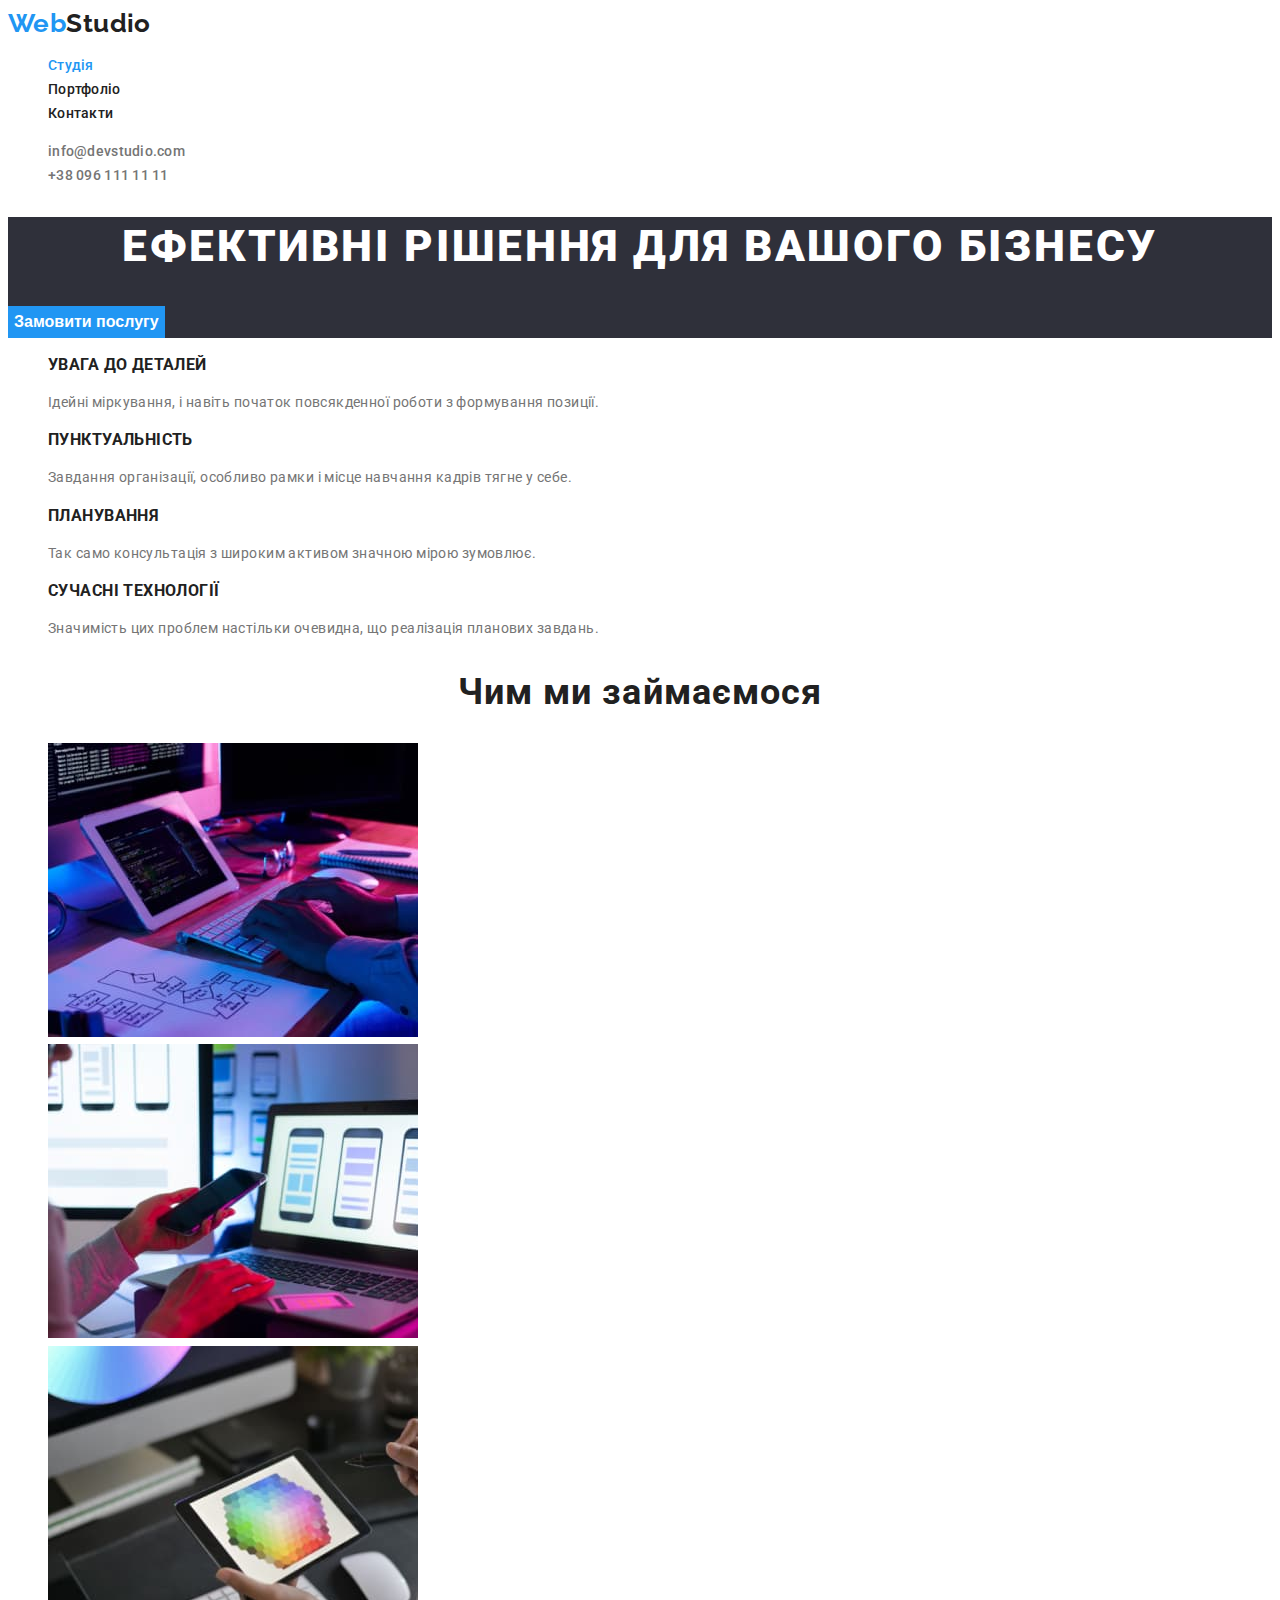
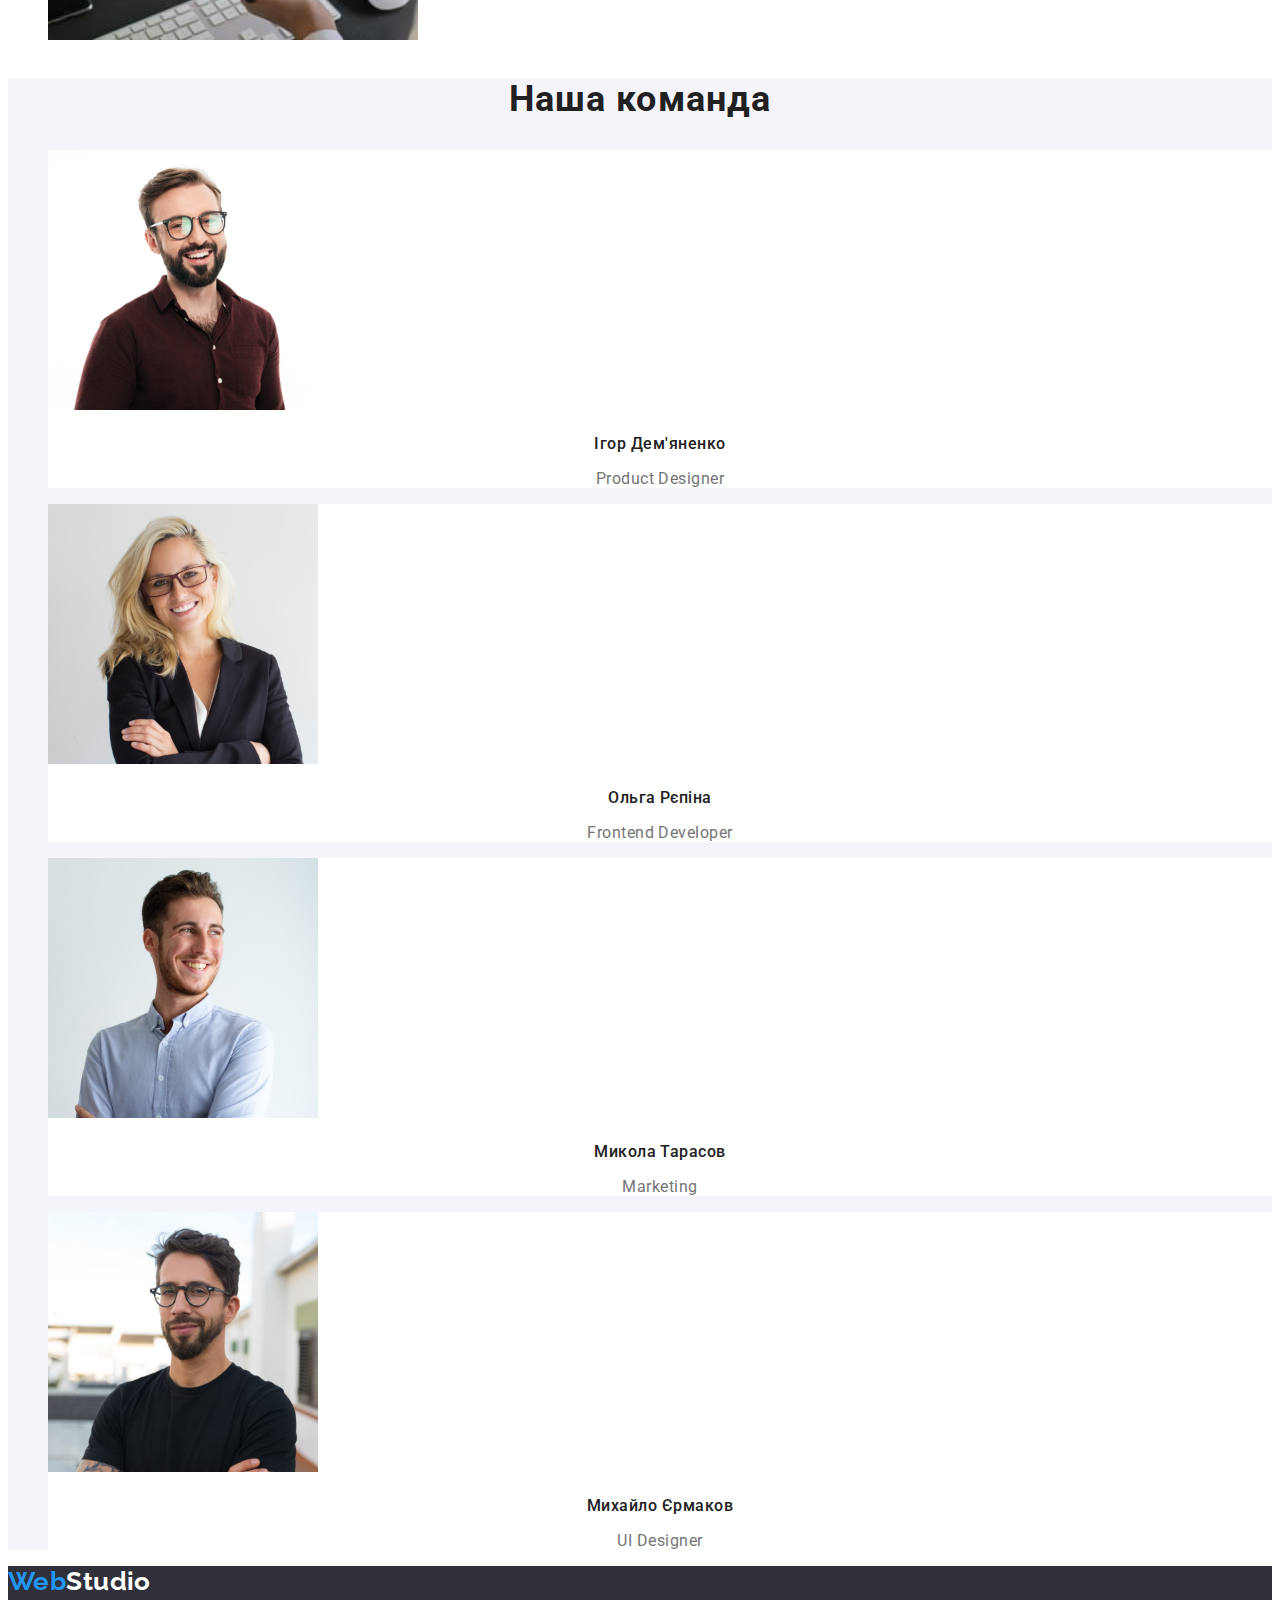
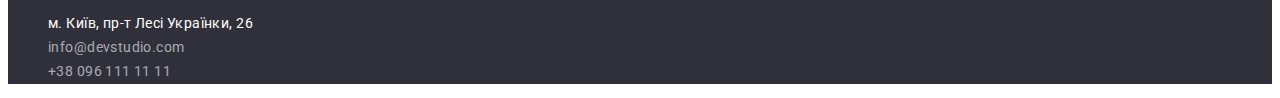
<file: index.html>
<!DOCTYPE html>
<html lang="uk">
<head>
    <meta charset="UTF-8">
    <meta http-equiv="X-UA-Compatible" content="IE=edge">
    <meta name="viewport" content="width=device-width, initial-scale=1.0">
    <title>Студія</title>
    <link rel="stylesheet" href="./css/styles.css">
    <link href="https://fonts.googleapis.com/css2?family=Raleway:wght@700&family=Roboto:wght@400;500;700;900&display=swap"
        rel="stylesheet">

</head>
<body>
    <header>
        <a class="logo" href="/"><span class="web">Web</span>Studio</a>
        <nav>
            <ul class="navigate-list">
                <li><a class="navigate-studio current" href="">Студія</a></li>
                <li><a class="navigate-portfolio" href="./portfolio.html">Портфоліо</a></li>
                <li><a class="navigate-contacts" href="">Контакти</a></li>
            </ul>
        </nav>
        <ul class="contacts">
            <li><a class="mail-header" href="mailto:info@devstudio.com">info@devstudio.com</a></li>
            <li><a class="number-header" href="tel:+380961111111">+38 096 111 11 11</a></li>
        </ul>
    </header>
    <main>
        <section class="hero">
            <h1 class="hero-title">Ефективні рішення для вашого бізнесу</h1>
            <button type="button" class="button-order">Замовити послугу</button>
        </section>
        <section class="features">
            <h2></h2>
            <ul class="list">
                <li>
                    <h3 class="feature-title">УВАГА ДО ДЕТАЛЕЙ</h3>
                    <p class="feature-text">Ідейні міркування, і навіть початок повсякденної роботи з формування позиції.</p> 
                </li>
                <li>
                    <h3 class="feature-title">ПУНКТУАЛЬНІСТЬ</h3>
                    <p class="feature-text">Завдання організації, особливо рамки і місце навчання кадрів тягне у себе.</p>
                </li>
                <li>
                    <h3 class="feature-title">ПЛАНУВАННЯ</h3>
                    <p class="feature-text">Так само консультація з широким активом значною мірою зумовлює.</p>
                </li>
                <li>
                    <h3 class="feature-title">СУЧАСНІ ТЕХНОЛОГІЇ</h3>
                    <p class="feature-text">Значимість цих проблем настільки очевидна, що реалізація планових завдань.</p>
                </li>
            </ul>
        </section>
        <section>
                <h2 class="title">Чим ми займаємося</h2>
                <ul class="list">
                    <li><img src="./images/1.jpg" width="370" height="294" alt="Чоловік набирає код"></li>
                    <li><img src="./images/2.jpg" width="370" height="294" alt="Жінка тримає в руці телефон та працює за комп'ютером"></li>
                    <li><img src="./images/3.jpg" width="370" height="294" alt="Зображення діаграми на планшеті"></li>
                </ul>
        </section>
        <section class="team">
                <h2 class="title">Наша команда</h2>
                <ul class="list">
                    <li class="card">
                        <img src="./images/ihor.jpg" width="270" alt="Ігор Дем'яненко">
                        <h3 class="team-title">Ігор Дем'яненко</h3>
                        <p class="team-text">Product Designer</p>
                    </li>
                    <li class="card">
                        <img src="./images/olha.jpg" width="270" alt="Ольга Рєпіна">
                        <h3 class="team-title">Ольга Рєпіна</h3>
                        <p class="team-text">Frontend Developer</p>
                    </li>
                    <li class="card">
                        <img src="./images/mykola.jpg" width="270" alt="Микола Тарасов">
                        <h3 class="team-title">Микола Тарасов</h3>
                        <p class="team-text">Marketing</p>
                    </li>
                    <li class="card">
                        <img src="./images/myhailo.jpg" width="270" alt="Михайло Єрмаков">
                        <h3 class="team-title">Михайло Єрмаков</h3>
                        <p class="team-text">UI Designer</p>
                    </li>
                </ul>
        </section>
    </main>
    <footer class="address">
        <a class="logo-footer" href="/"><span class="web">Web</span>Studio</a>
        <address>
            <ul class="list">
                <li><a class="street" href="">м. Київ, пр-т Лесі Українки, 26</a></li>
                <li><a class="mail" href="mailto:info@devstudio.com">info@devstudio.com</a></li>
                <li><a class="number" href="tel:+380961111111">+38 096 111 11 11</a></li>
            </ul>
        </address>
    </footer>
</body>
</html>
</file>
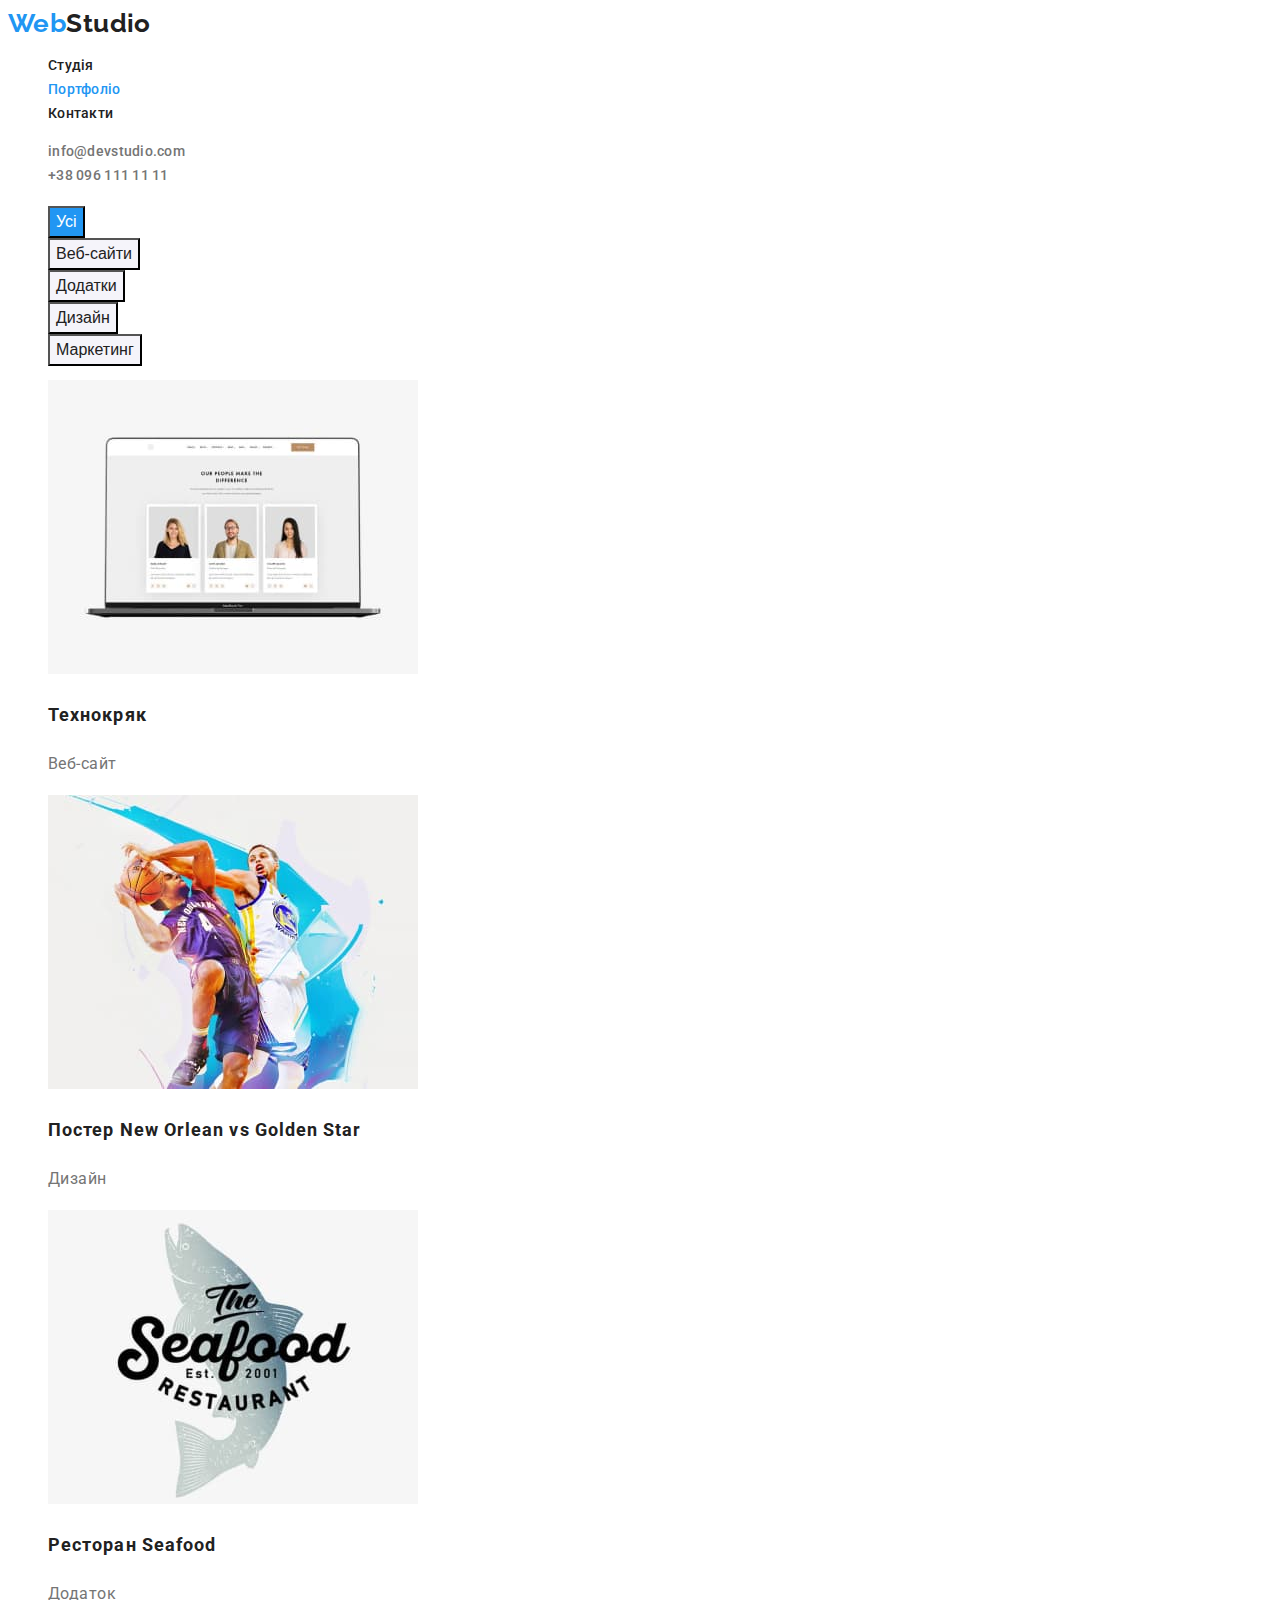
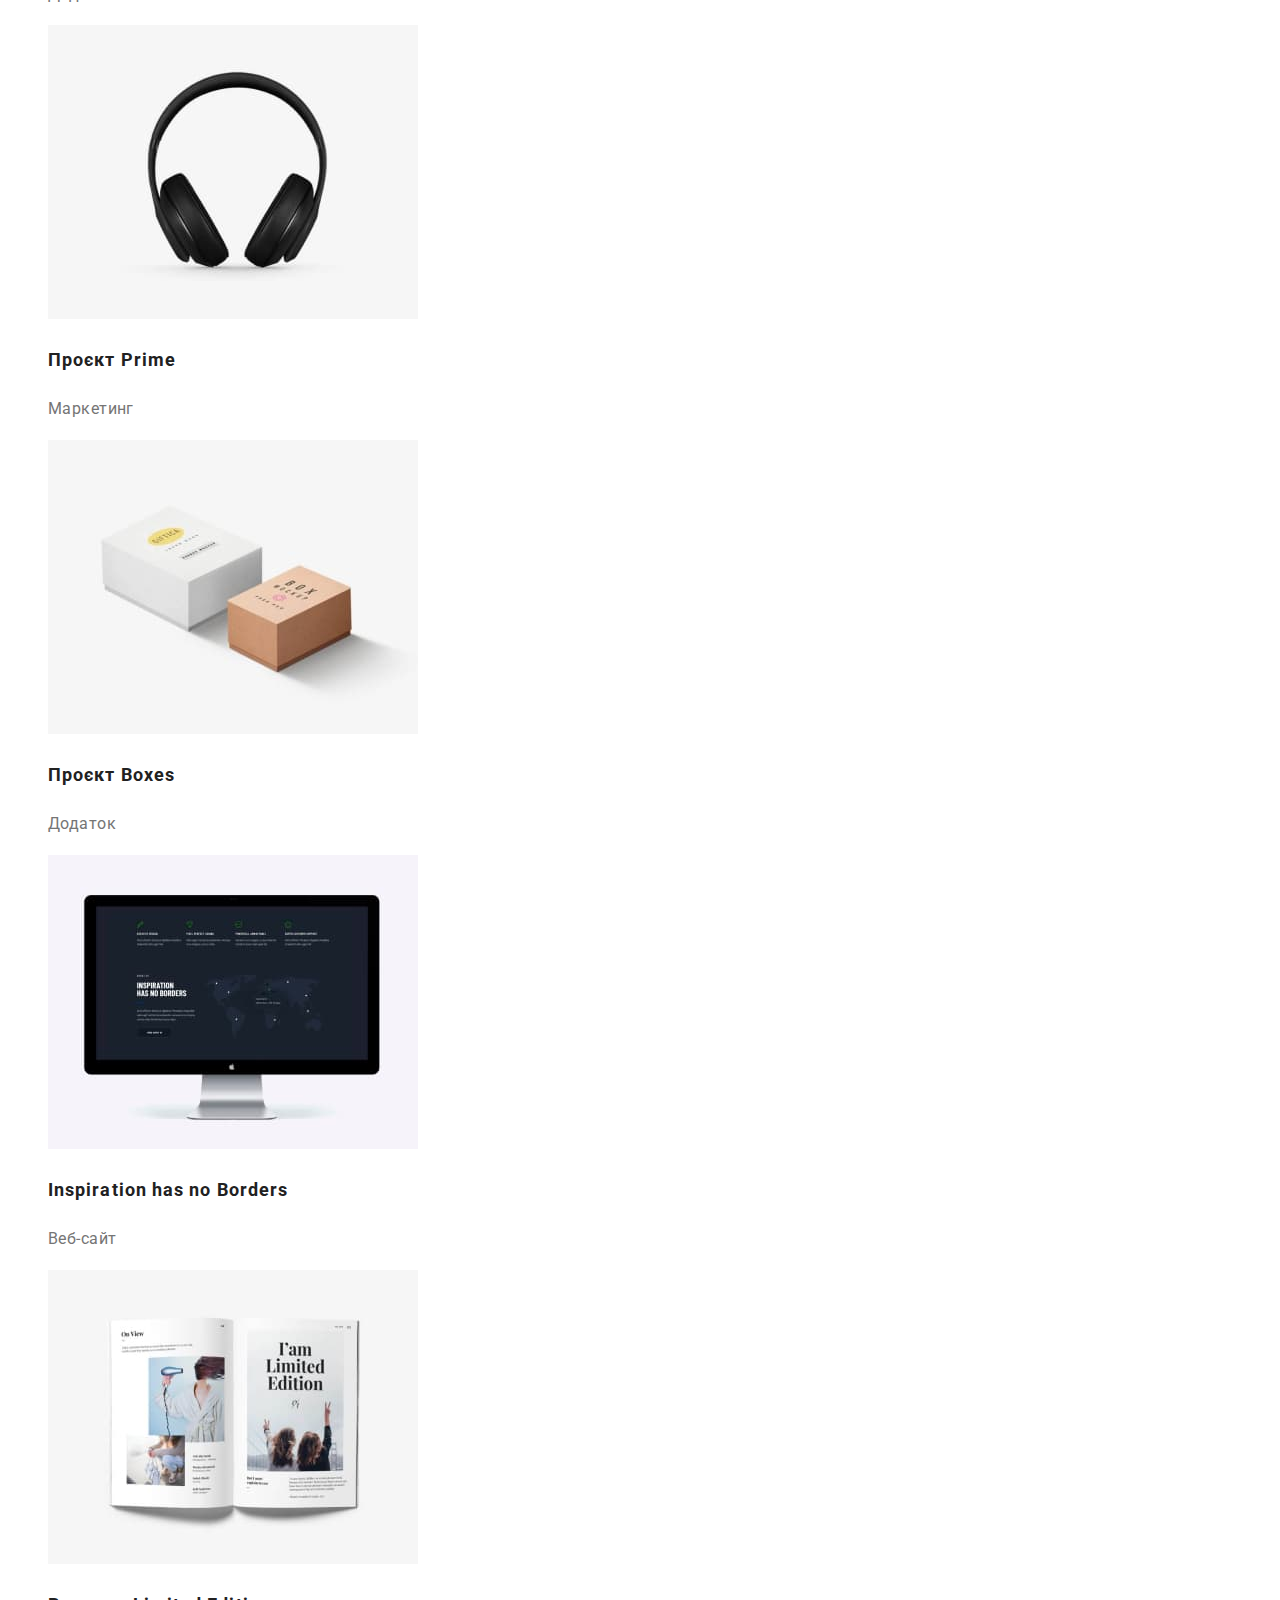
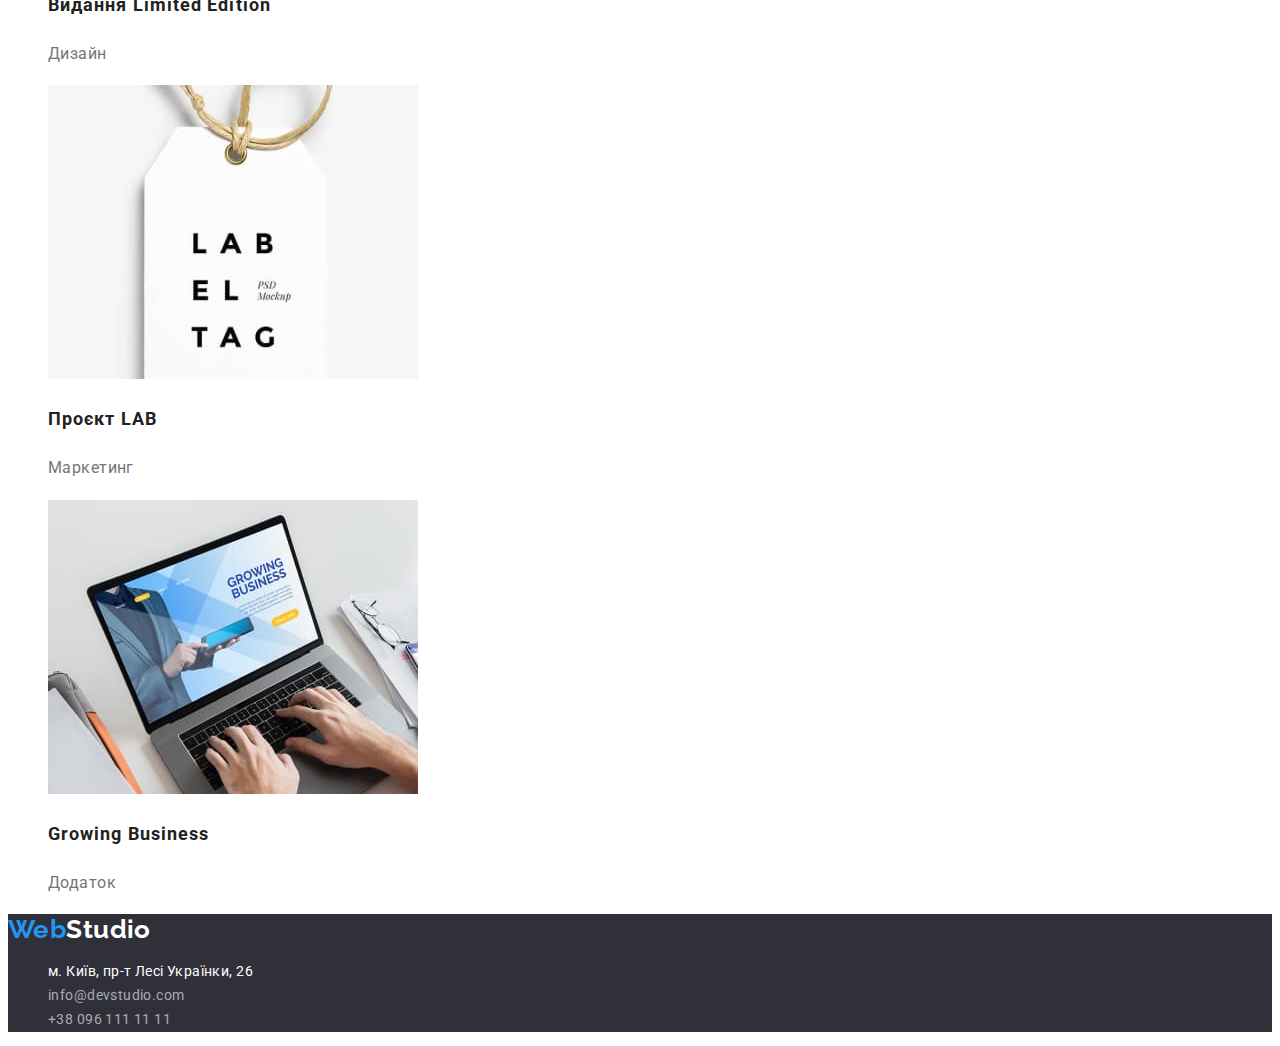
<file: portfolio.html>
<!DOCTYPE html>
<html lang="uk">

<head>
    <meta charset="UTF-8">
    <meta http-equiv="X-UA-Compatible" content="IE=edge">
    <meta name="viewport" content="width=device-width, initial-scale=1.0">
    <title>Портфоліо</title>
    <link rel="stylesheet" href="./css/styles.css">
    <link href="https://fonts.googleapis.com/css2?family=Raleway:wght@700&family=Roboto:wght@400;500;700;900&display=swap"
        rel="stylesheet">
</head>

<body>
    <header>
        <a class="logo" href="/"><span class="web">Web</span>Studio</a>
        <nav>
            <ul class="navigate-list">
                <li><a class="navigate-studio" href="./index.html">Студія</a></li>
                <li><a class="navigate-portfolio current" href="./portfolio.html">Портфоліо</a></li>
                <li><a class="navigate-contacts" href="">Контакти</a></li>
            </ul>
        </nav>
        <ul class="contacts">
            <li><a class="mail-header" href="mailto:info@devstudio.com">info@devstudio.com</a></li>
            <li><a class="number-header" href="tel:+380961111111">+38 096 111 11 11</a></li>
        </ul>
    </header>
    <main class="projects">
        <h1></h1>
        <ul class="list">
            <li><button class="filter-button all" type="button">Усі</button></li>
            <li><button class="filter-button" type="button">Веб-сайти</button></li>
            <li><button class="filter-button" type="button">Додатки</button></li>
            <li><button class="filter-button" type="button">Дизайн</button></li>
            <li><button class="filter-button" type="button">Маркетинг</button></li>
        </ul>
        <ul class="portfolio-cards">
            <li class="card">
                <a class="portfolio-link" href="">
                    <img src="./images/laptop.jpg" alt="відкритий веб-сайт на ноутбуці" width="370" height="294">
                    <h2 class="card-title">Технокряк</h2>
                    <p class="card-text">Веб-сайт</p>
                </a>
            </li>
            <li class="card">
                <a class="portfolio-link" href="">
                    <img src="./images/basketball.jpg" alt="баскетболісти" width="370" height="294">
                    <h2 class="card-title">Постер New Orlean vs Golden Star</h2>
                    <p class="card-text">Дизайн</p>
                </a>
            </li>
            <li class="card">
                <a class="portfolio-link" href="">
                    <img src="./images/restaurant.jpg" alt="ресторан" width="370" height="294">
                    <h2 class="card-title">Ресторан Seafood</h2>
                    <p class="card-text">Додаток</p>
                </a>
            </li>
            <li class="card">
                <a class="portfolio-link" href="">
                    <img src="./images/headphone.jpg" alt="навушники" width="370" height="294">
                    <h2 class="card-title">Проєкт Prime</h2>
                    <p class="card-text">Маркетинг</p>
                </a>
            </li>
            <li class="card">
                <a class="portfolio-link" href="">
                    <img src="./images/boxes.jpg" alt="дві коробки" width="370" height="294">
                    <h2 class="card-title">Проєкт Boxes</h2>
                    <p class="card-text">Додаток</p>
                </a>
            </li>
            <li class="card">
                <a class="portfolio-link" href="">
                    <img src="./images/monitor.jpg" alt="монітор" width="370" height="294">
                    <h2 class="card-title">Inspiration has no Borders</h2>
                    <p class="card-text">Веб-сайт</p>
                </a>
            </li>
            <li class="card">
                <a class="portfolio-link" href="">
                    <img src="./images/book.jpg" alt="книга" width="370" height="294">
                    <h2 class="card-title">Видання Limited Edition</h2>
                    <p class="card-text">Дизайн</p>
                </a>
            </li>
            <li class="card">
                <a class="portfolio-link" href="">
                    <img src="./images/label.jpg" alt="бірка" width="370" height="294">
                    <h2 class="card-title">Проєкт LAB</h2>
                    <p class="card-text">Маркетинг</p>
                </a>
            </li>
            <li class="card">
                <a class="portfolio-link" href="">
                    <img src="./images/laptot-printing.jpg" alt="зображення додатку на ноутбуці" width="370" height="294">
                    <h2 class="card-title">Growing Business</h2>
                    <p class="card-text">Додаток</p>
                </a>
            </li>
        </ul>
    </main>
    <footer class="address">
        <a class="logo-footer" href="/"><span class="web">Web</span>Studio</a>
        <address>
            <ul class="list">
                <li><a class="street" href="">м. Київ, пр-т Лесі Українки, 26</a></li>
                <li><a class="mail" href="mailto:info@devstudio.com">info@devstudio.com</a></li>
                <li><a class="number" href="tel:+380961111111">+38 096 111 11 11</a></li>
            </ul>
        </address>
    </footer>
</body>
</html>
</file>
<file: css/styles.css>
:root {
    --color-blue:#2196F3;
    --text-color:#212121;
    --white-color:#ffffff;
    --grey-color:#757575;
    --communication-color:rgba(255, 255, 255, 0.6);
    --feature-background-color:#F5F5F5;
    --team-background-color:#F5F4FA;
    --hero-background-color:#2F303A;
}

body {
    font-family: 'Roboto', sans-serif;
    color: var(--text-color);
    line-height: 1.71;
    font-size: 14px;
    letter-spacing: 0.03em;
}

.logo {
    font-family: raleway;
    font-style: normal;
    font-weight: 700;
    font-size: 26px;
    line-height: 1.19;
    color: var(--text-color);
    text-decoration: none;
}

.logo-footer {
    font-family: raleway;
    font-style: normal;
    font-weight: 700;
    font-size: 26px;
    line-height: 1.19;
    color: var(--white-color);
    text-decoration: none;
}

.web {
    color: var(--color-blue);
}

.navigate-list {
    list-style: none;
}

.navigate-studio {
    font-weight: 500;
    line-height: 1.14;
    letter-spacing: 0.02em;
    color: var(--text-color);
    text-decoration: none;
}

.navigate-studio:active {
    color: var(--color-blue);
}

.navigate-studio:hover,
.navigate-studio:focus {
    color: var(--color-blue);
}

.navigate-portfolio {
    font-weight: 500;
    line-height: 1.14;
    letter-spacing: 0.02em;
    color: var(--text-color);
    text-decoration: none;
}

.navigate-portfolio:hover,
.navigate-portfolio:focus {
    color: var(--color-blue);
}

.navigate-portfolio:active {
    color: var(--color-blue);
}

.navigate-contacts {
    font-weight: 500;
    line-height: 1.14;
    letter-spacing: 0.02em;
    color: var(--text-color);
    text-decoration: none;
}

.navigate-contacts:hover,
.navigate-contacts:focus {
    color: var(--color-blue);
}

.current {
    color: var(--color-blue);
}
.contacts {
    list-style: none;
}

.mail-header {
    font-weight: 500;
    line-height: 1.14;
    letter-spacing: 0.02em;
    color: var(--grey-color);
    text-decoration: none;
}

.mail-header:hover,
.mail-header:focus {
    color: var(--color-blue);
}

.number-header{
    font-weight: 500;
    line-height: 1.14;
    letter-spacing: 0.02em;
    color: var(--grey-color);
    text-decoration: none;
}

.number-header:hover,
.number-header:focus {
    color: var(--color-blue);
}

.hero {
    background: var(--hero-background-color);
}

.hero-title {
    font-weight: 900;
    font-size: 44px;
    line-height: 1.36;
    text-align: center;
    letter-spacing: 0.06em;
    color: var(--white-color);
    text-transform: uppercase
}

.button-order {
    font-weight: 700;
    font-size: 16px;
    line-height: 1.875;
    color: var(--white-color);
    background: var(--color-blue);
    border: none;
    cursor: pointer;
}

.button-order:hover,
.button-order:focus {
    color: var(--color-blue);
    background: var(--white-color);
}

.feature {
    background: var(--feature-background-color);
}

.list {
    list-style: none;
}

.feature-title {
    font-weight: 700;
    line-height: 1.14;
    text-transform: uppercase;
    color: var(--text-color);
}

.feature-text {
    color:var(--grey-color);
}

.team {
    background: var(--team-background-color);
}

.title {
    font-weight: 700;
    font-size: 36px;
    line-height: 1.1666;
    text-align: center;
    letter-spacing: 0.03em;
    color: var(--text-color);
}

.card {
    background: var(--white-color);
}

.team-title {
    font-weight: 500;
    font-size: 16px;
    line-height: 19px;
    text-align: center;
    letter-spacing: 0.03em;
    color: var(--text-color);
}

.team-text {
    font-size: 16px;
    line-height: 1.1875;
    text-align: center;
    letter-spacing: 0.03em;
    color:var(--grey-color);
}

.address {
    color: var(--communication-color);
    background-color: var(--hero-background-color);   
}

.street {
    font-style: normal;
    color: var(--white-color);
    text-decoration: none;
}

.street:hover,
.street:focus {
    color: var(--color-blue);
}

.mail {
    font-style: normal;
    color: var(--communication-color);
    text-decoration: none;
}

.mail:hover,
.mail:focus {
    color: var(--color-blue);
}

.number {
    font-style: normal;
    color: var(--communication-color);
    text-decoration: none;
}

.number:hover,
.number:focus {
    color: var(--color-blue)
};

.filter-list {
    list-style: none;
}

.filter-button {
    font-weight: 500;
    font-size: 16px;
    line-height: 1.62;
    text-align: center;
    color: var(--text-color);
    background: var(--team-background-color);
    cursor: pointer;
}

.filter-button.all {
    color: var(--white-color);
    background: var(--color-blue);
}

.filter-button:hover,
.filter-button:focus {
    color: var(--white-color);
    background: var(--color-blue);
}

.portfolio-cards {
    list-style: none;
}

.card-title {
    font-weight: 700;
    font-size: 18px;
    line-height: 2;
    letter-spacing: 0.06em;
    color: var(--text-color);
    text-decoration: none;
}

.card-text {
    font-size: 16px;
    line-height: 1.88;
    color: var(--grey-color);
    text-decoration: none;
}

.portfolio-link {
    text-decoration: none;
}

.projects {
    background: var(--white-color);
}
</file>
